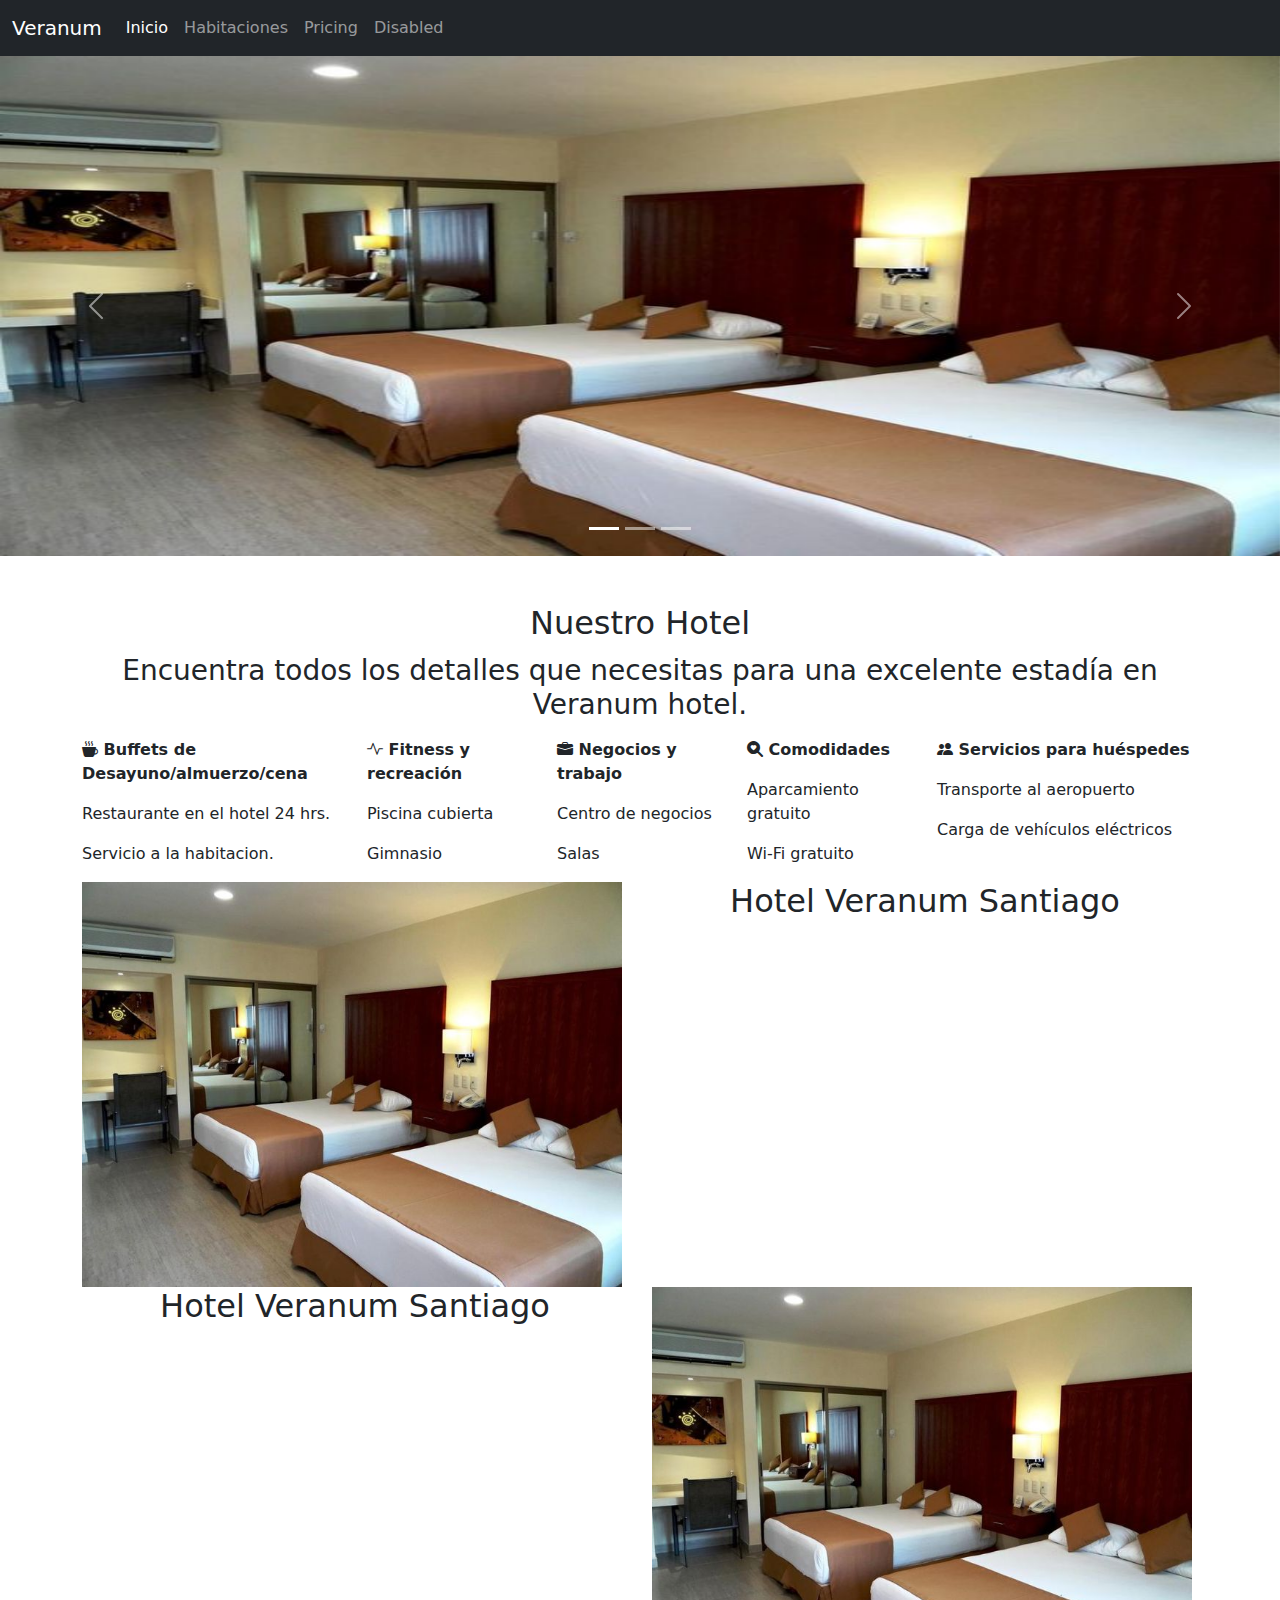
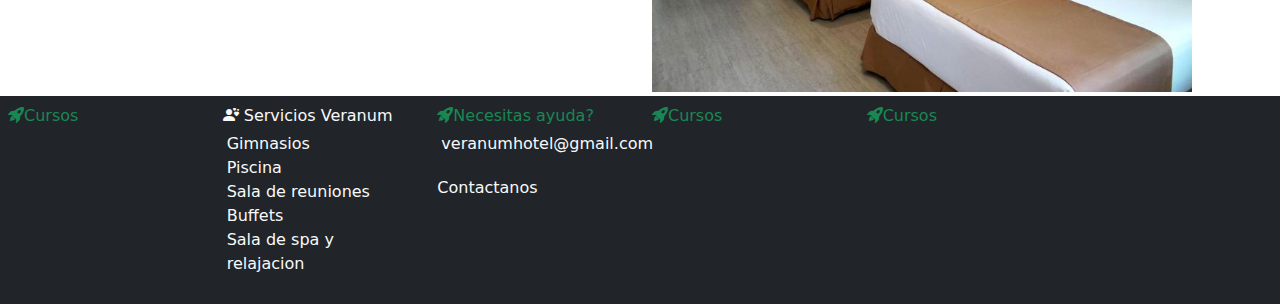
<file: newWeb/index.html>
<!doctype html>
<html lang="en">
  <head>
    <meta charset="utf-8">
    <meta name="viewport" content="width=device-width, initial-scale=1">
    <title>Bootstrap demo</title>
    <link href="https://cdn.jsdelivr.net/npm/bootstrap@5.3.3/dist/css/bootstrap.min.css" rel="stylesheet" integrity="sha384-QWTKZyjpPEjISv5WaRU9OFeRpok6YctnYmDr5pNlyT2bRjXh0JMhjY6hW+ALEwIH" crossorigin="anonymous">
    <link rel="stylesheet" href="https://cdn.jsdelivr.net/npm/bootstrap-icons@1.11.3/font/bootstrap-icons.min.css">
  </head>
  <body>
    <!-- Creación del navbar principal -->
    <nav class="navbar navbar-expand-sm bg-dark border-body" data-bs-theme="dark">
        <div class="container-fluid">
          <a class="navbar-brand" href="#">Veranum</a>
          <button class="navbar-toggler" type="button" data-bs-toggle="collapse" data-bs-target="#navbarNav" aria-controls="navbarNav" aria-expanded="false" aria-label="Toggle navigation">
            <span class="navbar-toggler-icon"></span>
          </button>
          <div class="collapse navbar-collapse" id="navbarNav">
            <ul class="navbar-nav">
              <li class="nav-item">
                <a class="nav-link active" aria-current="page" href="#">Inicio</a>
              </li>
              <li class="nav-item">
                <a class="nav-link" href="#">Habitaciones</a>
              </li>
              <li class="nav-item">
                <a class="nav-link" href="#">Pricing</a>
              </li>
              <li class="nav-item">
                <a class="nav-link">Disabled</a>
              </li>
            </ul>
          </div>
        </div>
    </nav>

    <!-- Incluimos el carrusel en la parte superior de la página -->
    <div class="container-fluid p-0 position-relative">
        <div id="carouselExampleIndicators" class="carousel slide" data-bs-ride="carousel">
            <div class="carousel-indicators">
                <button type="button" data-bs-target="#carouselExampleIndicators" data-bs-slide-to="0" class="active"
                    aria-current="true" aria-label="Slide 1"></button>
                <button type="button" data-bs-target="#carouselExampleIndicators" data-bs-slide-to="1"
                    aria-label="Slide 2"></button>
                <button type="button" data-bs-target="#carouselExampleIndicators" data-bs-slide-to="2"
                    aria-label="Slide 3"></button>
            </div>
            <div class="carousel-inner">
                <div class="carousel-item active">
                    <img src="images/H1.jpg" class="d-block w-100" alt="..." style="max-height: 500px;">
                </div>
                <div class="carousel-item">
                    <img src="images/dormitorio1.jpg" class="d-block w-100" alt="..." style="max-height: 500px;">
                </div>
                <div class="carousel-item">
                    <img src="images/dormitorio2.jpg" class="d-block w-100" alt="..." style="max-height: 500px;">
                </div>
            </div>
            <button class="carousel-control-prev" type="button" data-bs-target="#carouselExampleIndicators"
                data-bs-slide="prev">
                <span class="carousel-control-prev-icon" aria-hidden="true"></span>
                <span class="visually-hidden">Previous</span>
            </button>
            <button class="carousel-control-next" type="button" data-bs-target="#carouselExampleIndicators"
                data-bs-slide="next">
                <span class="carousel-control-next-icon" aria-hidden="true"></span>
                <span class="visually-hidden">Next</span>
            </button>
        </div>
    </div>

    <!--Texto informativo/Espacio de relleno-->
    <div class="container mt-5">
        <h2 class="text-center">Nuestro Hotel</h2>
        <h3 class="text-center p-1">Encuentra todos los detalles que necesitas para una excelente estadía en Veranum hotel.</h3>
        <div class="row">
          <div class="col-sm-12 col-md-4 col-lg-3 mt-1">
            <p><i class="bi bi-cup-hot-fill"></i><strong> Buffets de Desayuno/almuerzo/cena</strong> </p>
            <p>Restaurante en el hotel 24 hrs.</p>
            <p>Servicio a la habitacion.</p>
          </div>
          <div class="col-sm-12 col-md-4 col-lg-2 mt-1">
            <p><i class="bi bi-activity"></i><strong> Fitness y recreación</strong></p>
            <p>Piscina cubierta</p>
            <p>Gimnasio</p>
          </div>
          <div class="col-sm-12 col-md-4 col-lg-2 mt-1">
            <p><i class="bi bi-briefcase-fill"></i><strong> Negocios y trabajo</strong></p>
            <p>Centro de negocios</p>
            <p>Salas</p>
          </div>
          <div class="col-sm-12 col-md-4 col-lg-2 mt-1">
            <p><i class="bi bi-search-heart-fill"></i><strong> Comodidades</strong></p>
            <p>Aparcamiento gratuito</p>
            <p>Wi-Fi gratuito</p>
          </div>
          <div class="col-sm-12 col-md-4 col-lg-3 mt-1">
            <p><i class="bi bi-people-fill"></i><strong> Servicios para huéspedes</strong></p>
            <p >Transporte al aeropuerto</p>
            <p >Carga de vehículos eléctricos</p>
          </div>
        </div>
      </div>
    <!--Agregamos las cards--> 
    <div class="container">
      <div class="row">
        <div class="col-sm-12 col-md-6 col-lg-6">
          <img src="images/H1.jpg" alt="..." style="max-width:540px;">
        </div>
        <div class="col-sm-12 col-md-6 col-lg-6">
          <h2 class="text-center"> Hotel Veranum Santiago</h2>
        </div>
      </div>
    </div>
    
    <div class="container">
      <div class="row">
        <div class="col-sm-12 col-md-6 col-lg-6">
          <h2 class="text-center"> Hotel Veranum Santiago</h2>
        </div>
        <div class="col-sm-12 col-md-6 col-lg-6">
          <img src="images/H1.jpg" alt="..." style="max-width:540px;">
        </div>
      </div>
    </div>
    
    <!--Incluimos el footer-->
    <footer>
    <div class="container-fluid bg-dark mt-1 p-2">
      <div class="row">
        <!--Aquí va el logo del hotel-->
        <div class="col-sm-6 col-md-4 col-lg-2">
          <a href="#" class="text-decoration-none text-success"><i class="bi bi-rocket-takeoff-fill"></i>Cursos</a>
          </div>
        <div class="col-sm-6 col-md-4 col-lg-2">
          <a href="#" class="text-decoration-none text-light"><i class="bi bi-person-hearts"></i> Servicios Veranum</a>
          <p class="text-light p-1">Gimnasios<br>
          Piscina<br>Sala de reuniones<br>Buffets<br>Sala de spa y relajacion
          </p>
          </div>  
        <div class="col-sm-6 col-md-4 col-lg-2">
          <a href="#" class="text-decoration-none text-success"><i class="bi bi-rocket-takeoff-fill"></i>Necesitas ayuda?</a>
          <p class="text-light p-1">veranumhotel@gmail.com</p>
          <a href="#" class="text-light text-decoration-none">Contactanos</a>
          </div>
        <div class="col-sm-6 col-md-4 col-lg-2">
          <a href="#" class="text-decoration-none text-success"><i class="bi bi-rocket-takeoff-fill"></i>Cursos</a>
          </div>
        <!--Aquí va el maps-->  
        <div class="col-sm-6 col-md-4 col-lg-2">
          <a href="#" class="text-decoration-none text-success"><i class="bi bi-rocket-takeoff-fill"></i>Cursos</a>
          </div>  
      </div>
    </div>
    </footer>
    
    <script src="https://cdn.jsdelivr.net/npm/bootstrap@5.3.3/dist/js/bootstrap.bundle.min.js" integrity="sha384-YvpcrYf0tY3lHB60NNkmXc5s9fDVZLESaAA55NDzOxhy9GkcIdslK1eN7N6jIeHz" crossorigin="anonymous"></script>
    </body>
</html>
</file>
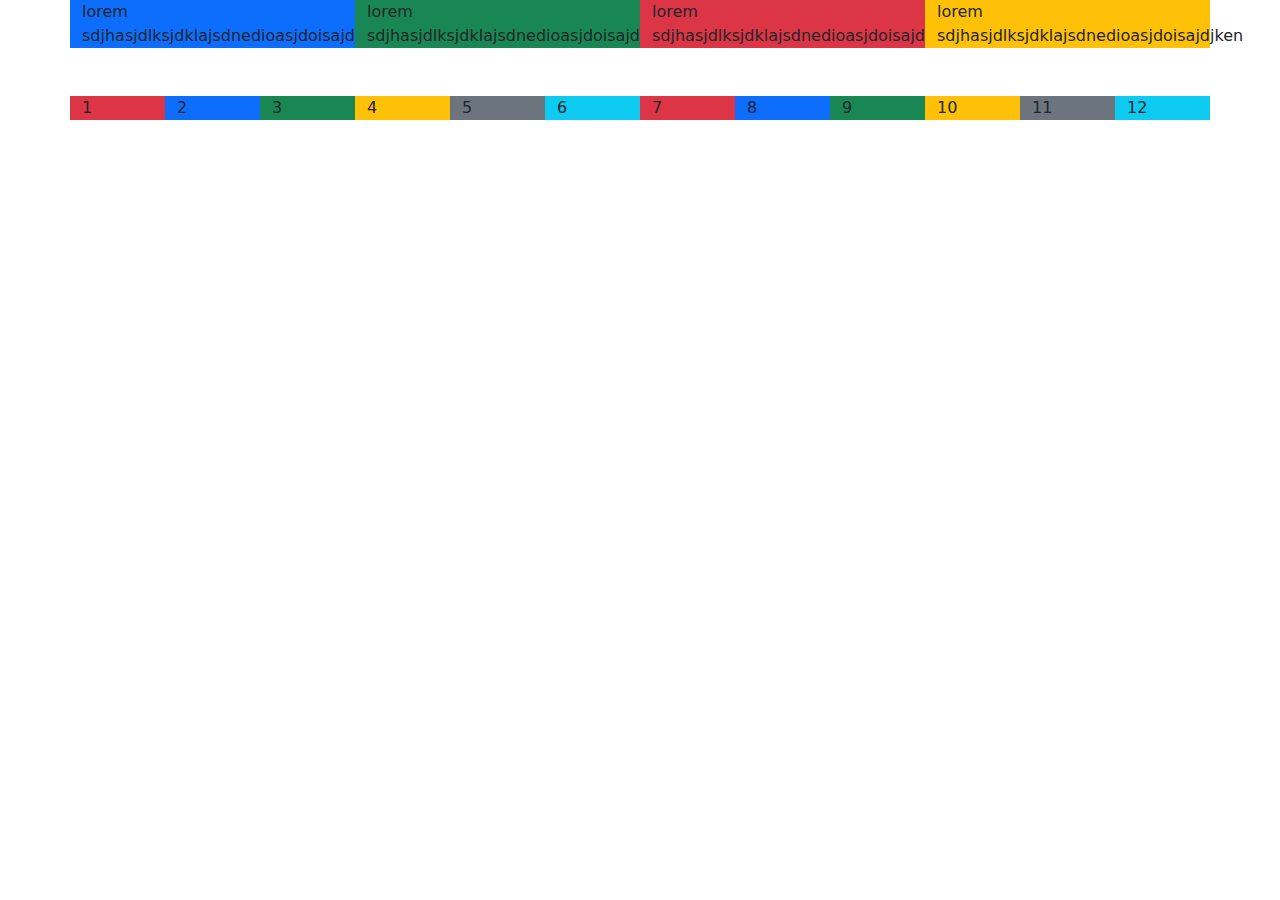
<file: Clase de estudio con bootstrap/Breakpoints.html>
<!doctype html>
<html lang="en">
  <head>
    <meta charset="utf-8">
    <meta name="viewport" content="width=device-width, initial-scale=1">
    <title>Bootstrap demo</title>
    <link href="https://cdn.jsdelivr.net/npm/bootstrap@5.3.3/dist/css/bootstrap.min.css" rel="stylesheet" integrity="sha384-QWTKZyjpPEjISv5WaRU9OFeRpok6YctnYmDr5pNlyT2bRjXh0JMhjY6hW+ALEwIH" crossorigin="anonymous">
  </head>
  <body>
    <div class="container">
      <div class="row">
        <!--Al poner al lado de col una abreviatura dependiendo del tamaño de la pantalla lo que hace es que sea responsive es decir que no afecte visualmente el cambiar de tamaño la ventana utilizando distintos conceptos dependiendo de los pixeles que abarque el dispositivo-->
        <div class="col-12 col-md-6 col-lg-3 bg-primary">
          lorem sdjhasjdlksjdklajsdnedioasjdoisajdjk
          <!--Aquí lo que estamos haciendo es decirle al html que cada vez que la pantalla pase a tamaño md o mediano las columnas van a ocupar 6 espacios por pantalla de 12 que puede ocupar.-->
        </div>
        <div class="col-12 col-md-6 col-lg-3 bg-success">
          lorem sdjhasjdlksjdklajsdnedioasjdoisajdjken
        </div>
        <div class="col-12 col-md-6 col-lg-3 bg-danger">
          lorem sdjhasjdlksjdklajsdnedioasjdoisajdjken
        </div>
        <div class="col-12 col-md-6 col-lg-3 bg-warning">
          lorem sdjhasjdlksjdklajsdnedioasjdoisajdjken
        </div>
      </div>
    </div>
    <div class="container mt-5">
      <div class="row">
        <div class="col-1 bg-danger"> 1</div>
        <div class="col-1 bg-primary">2</div>
        <div class="col-1 bg-success">3</div>
        <div class="col-1 bg-warning">4</div>
        <div class="col-1 bg-secondary">5</div>
        <div class="col-1 bg-info">6</div>
        <div class="col-1 bg-danger"> 7</div>
        <div class="col-1 bg-primary">8</div>
        <div class="col-1 bg-success">9</div>
        <div class="col-1 bg-warning">10</div>
        <div class="col-1 bg-secondary">11</div>
        <div class="col-1 bg-info">12</div>
      </div>
    </div>
    
  </body>
</html>
</file>
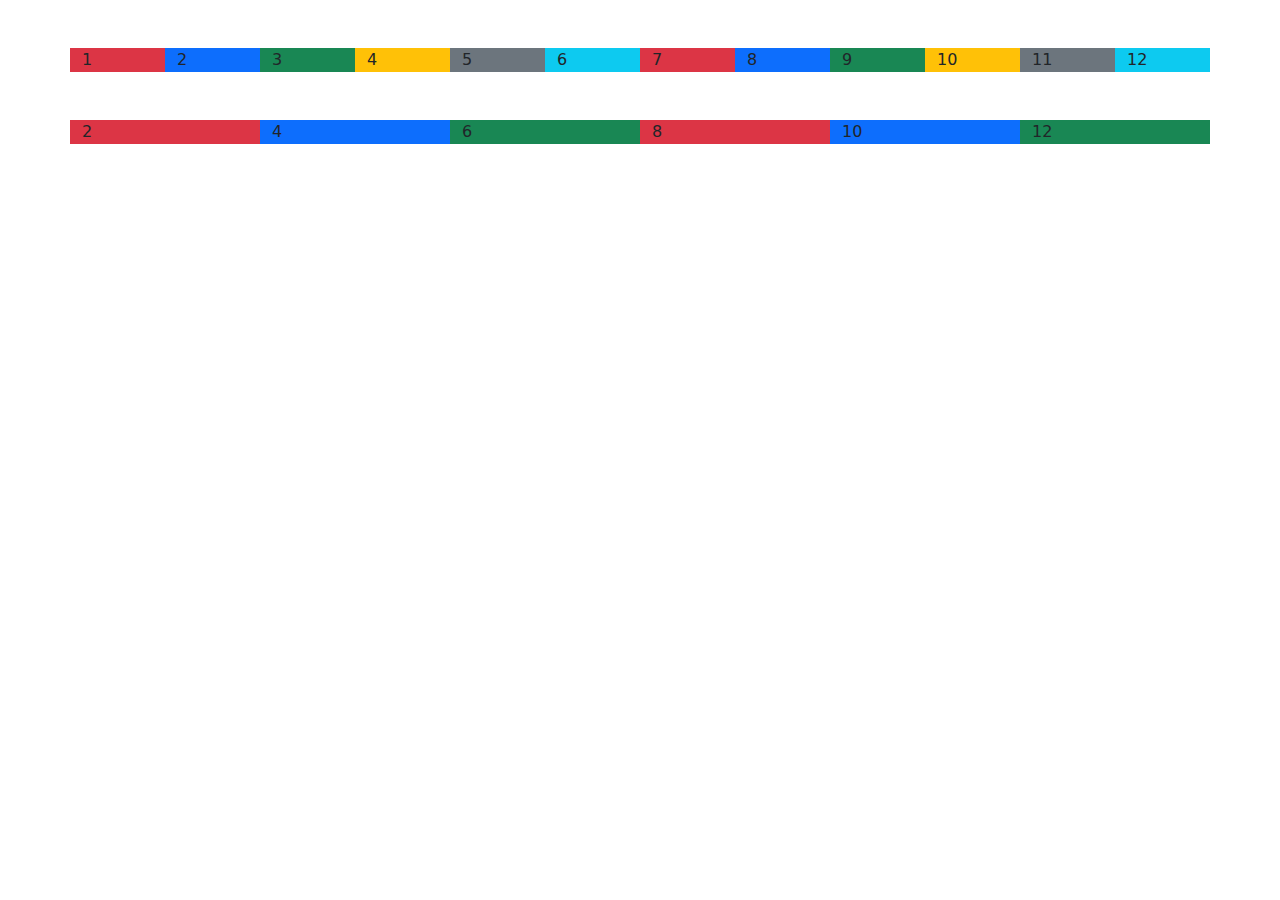
<file: Clase de estudio con bootstrap/Columnas.html>
<!doctype html>
<html lang="en">
  <head>
    <meta charset="utf-8">
    <meta name="viewport" content="width=device-width, initial-scale=1">
    <title>Bootstrap demo</title>
    <link href="https://cdn.jsdelivr.net/npm/bootstrap@5.3.3/dist/css/bootstrap.min.css" rel="stylesheet" integrity="sha384-QWTKZyjpPEjISv5WaRU9OFeRpok6YctnYmDr5pNlyT2bRjXh0JMhjY6hW+ALEwIH" crossorigin="anonymous">
  </head>
  <body>
    <div class="container mt-5">
      <div class="row">
        <!--Maximo por fila pueden haber 12 columnas es decir dividir la pantalla en 12 partes-->
        
        <!--col es la columna y al lado del col va el tamaño que ocupara es decir col-1 ocupa uno de tamaño es decir 1/12 todos los numeros que esten al lado de col-x deben ser divisores de 12 en este caso seria tan solo el 1-2-3-4-6 son las unicas divisiones aparte del mismo 12-->
        
        <!--Puedo modificar los tamaños tanto como desee pero que las sumas de los col-x me de maximo doce es decir puedo juntar un col-1 con un col-11 dandome una columna de menor tamaño con otra que ocuparía el resto del espacio en la pantalla-->
        <div class="col-1 bg-danger"> 1</div>
        <div class="col-1 bg-primary">2</div>
        <div class="col-1 bg-success">3</div>
        <div class="col-1 bg-warning">4</div>
        <div class="col-1 bg-secondary">5</div>
        <div class="col-1 bg-info">6</div>
        <div class="col-1 bg-danger"> 7</div>
        <div class="col-1 bg-primary">8</div>
        <div class="col-1 bg-success">9</div>
        <div class="col-1 bg-warning">10</div>
        <div class="col-1 bg-secondary">11</div>
        <div class="col-1 bg-info">12</div>
      </div>
    </div>
    
    <div class="container mt-5">
      <div class="row">
        <div class="col-2 bg-danger"> 2</div>
        <div class="col-2 bg-primary">4</div>
        <div class="col-2 bg-success">6</div>
        <div class="col-2 bg-danger"> 8</div>
        <div class="col-2 bg-primary">10</div>
        <div class="col-2 bg-success">12</div>
      </div>
    </div>
    
  </body>
</html>
</file>
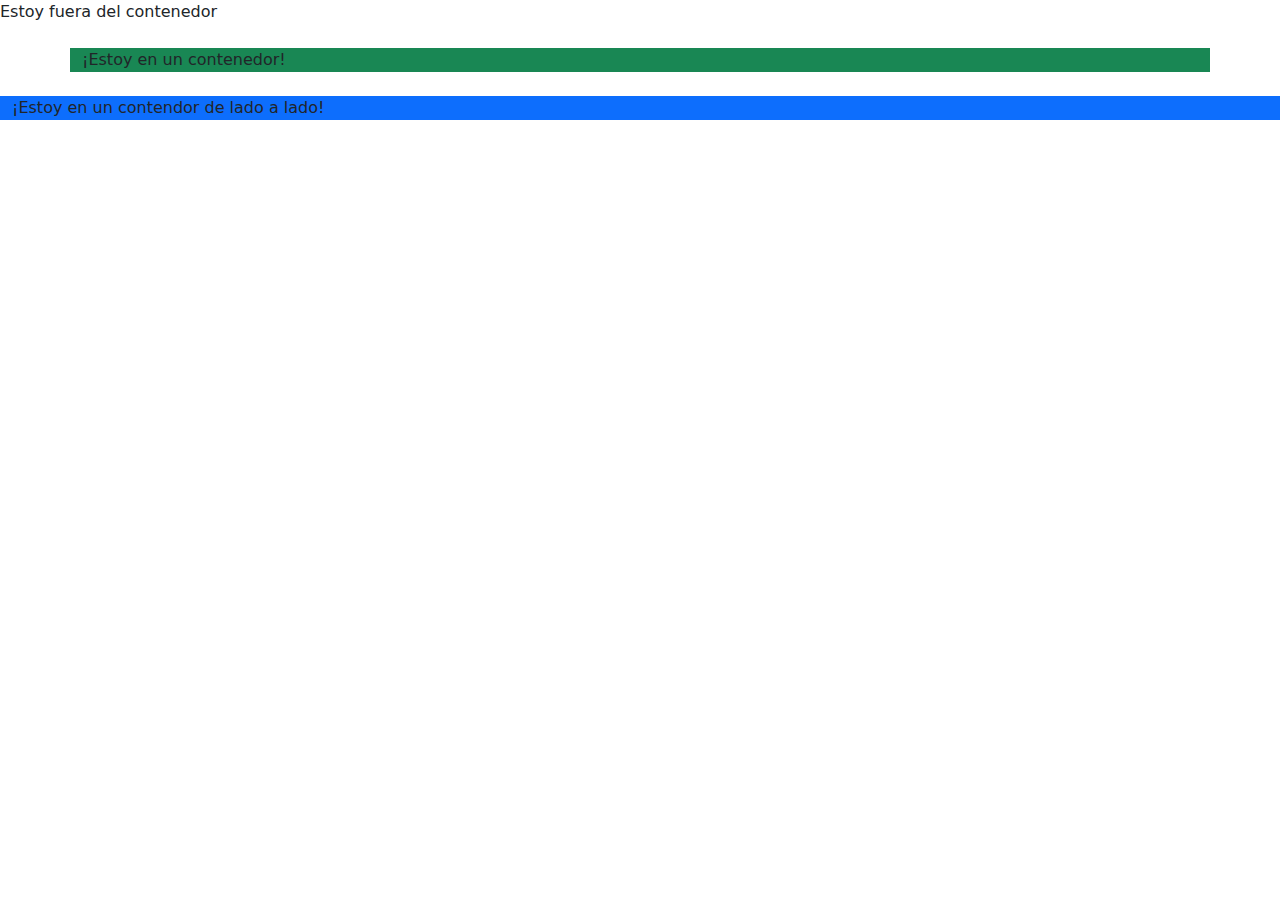
<file: Clase de estudio con bootstrap/Contenedores.html>
<!doctype html>
<html lang="en">
  <head>
    <meta charset="utf-8">
    <meta name="viewport" content="width=device-width, initial-scale=1">
    <title>Contenedores</title>
    <link href="https://cdn.jsdelivr.net/npm/bootstrap@5.3.3/dist/css/bootstrap.min.css" rel="stylesheet" integrity="sha384-QWTKZyjpPEjISv5WaRU9OFeRpok6YctnYmDr5pNlyT2bRjXh0JMhjY6hW+ALEwIH" crossorigin="anonymous">
  </head>
  <body>
    Estoy fuera del contenedor
    
    <br><br>
    
    <div class="container bg-success">
      ¡Estoy en un contenedor!
    </div>
    <br>
    <!-- fluid hace que ocupe toda la pantalla de borde a borde-->
    <div class="container-fluid bg-primary">
      ¡Estoy en un contendor de lado a lado!
    </div>
  </body>
</html>
</file>
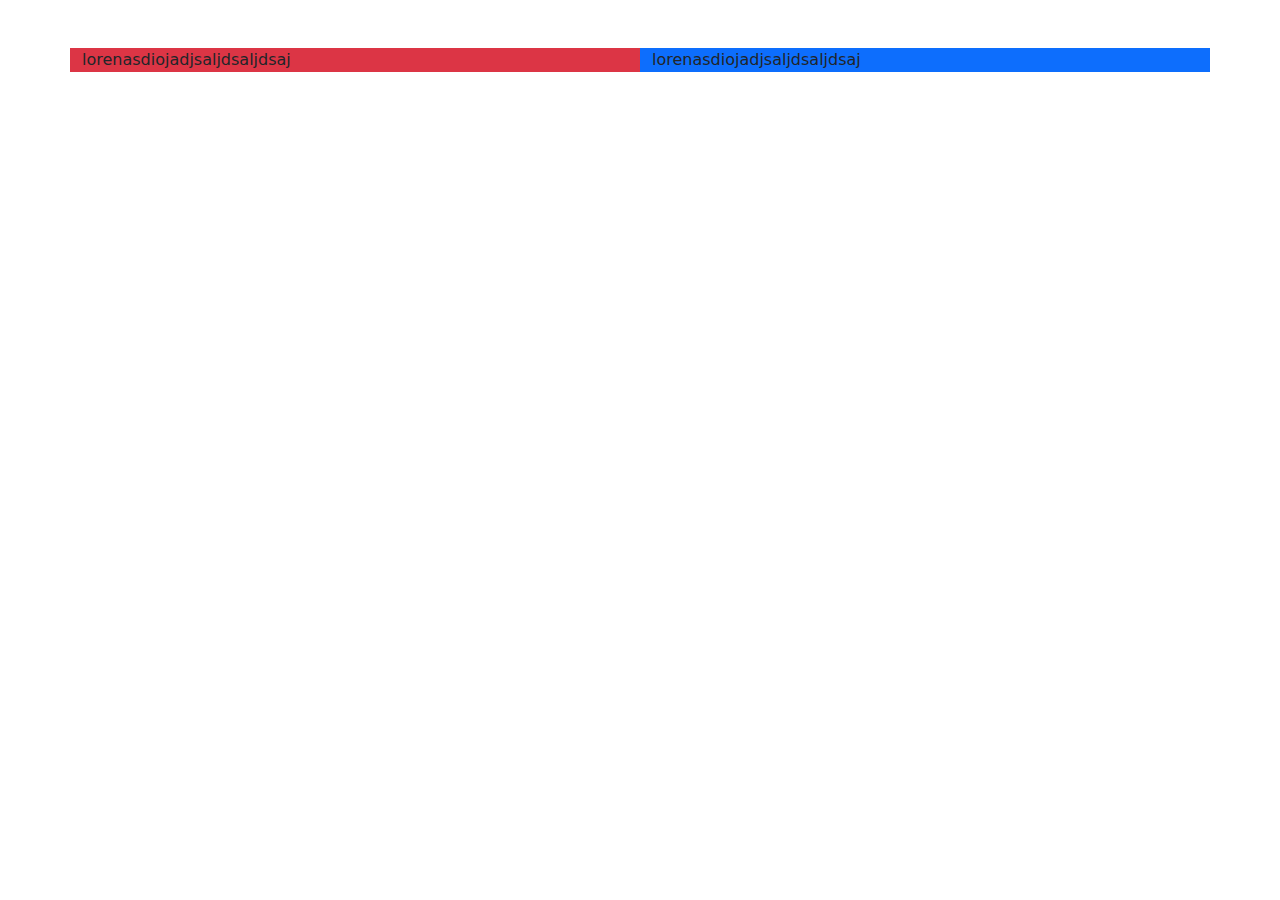
<file: Clase de estudio con bootstrap/Margin.html>
<!doctype html>
<html lang="en">
  <head>
    <meta charset="utf-8">
    <meta name="viewport" content="width=device-width, initial-scale=1">
    <title>Bootstrap demo</title>
    <link href="https://cdn.jsdelivr.net/npm/bootstrap@5.3.3/dist/css/bootstrap.min.css" rel="stylesheet" integrity="sha384-QWTKZyjpPEjISv5WaRU9OFeRpok6YctnYmDr5pNlyT2bRjXh0JMhjY6hW+ALEwIH" crossorigin="anonymous">
  </head>
  <body>
    <!--Al usar el margin o padding en el div de container me cambia todo lo que este dentro del div sin embargo al querer cambiar solo cada una de las columnas despues del col y darle su respectivo color debemos poner "m" para margin o margen y "p" para padding o el espacio que hay dentro de la clase/etiqueta usando al lado de las respectivas letras una caracteriztica que esta en bootstrap asi como t para top o e para end que seria el final y luego ponerle cuanto queremos que avance-->
    
    <div class="container mt-5">
      <div class="row">
        <div class="col-6 bg-danger pe-5">
          lorenasdiojadjsaljdsaljdsaj
        </div>
        <div class="col-6 bg-primary">
          lorenasdiojadjsaljdsaljdsaj
        </div>
      </div>
    </div>
  </body>
</html>
</file>
